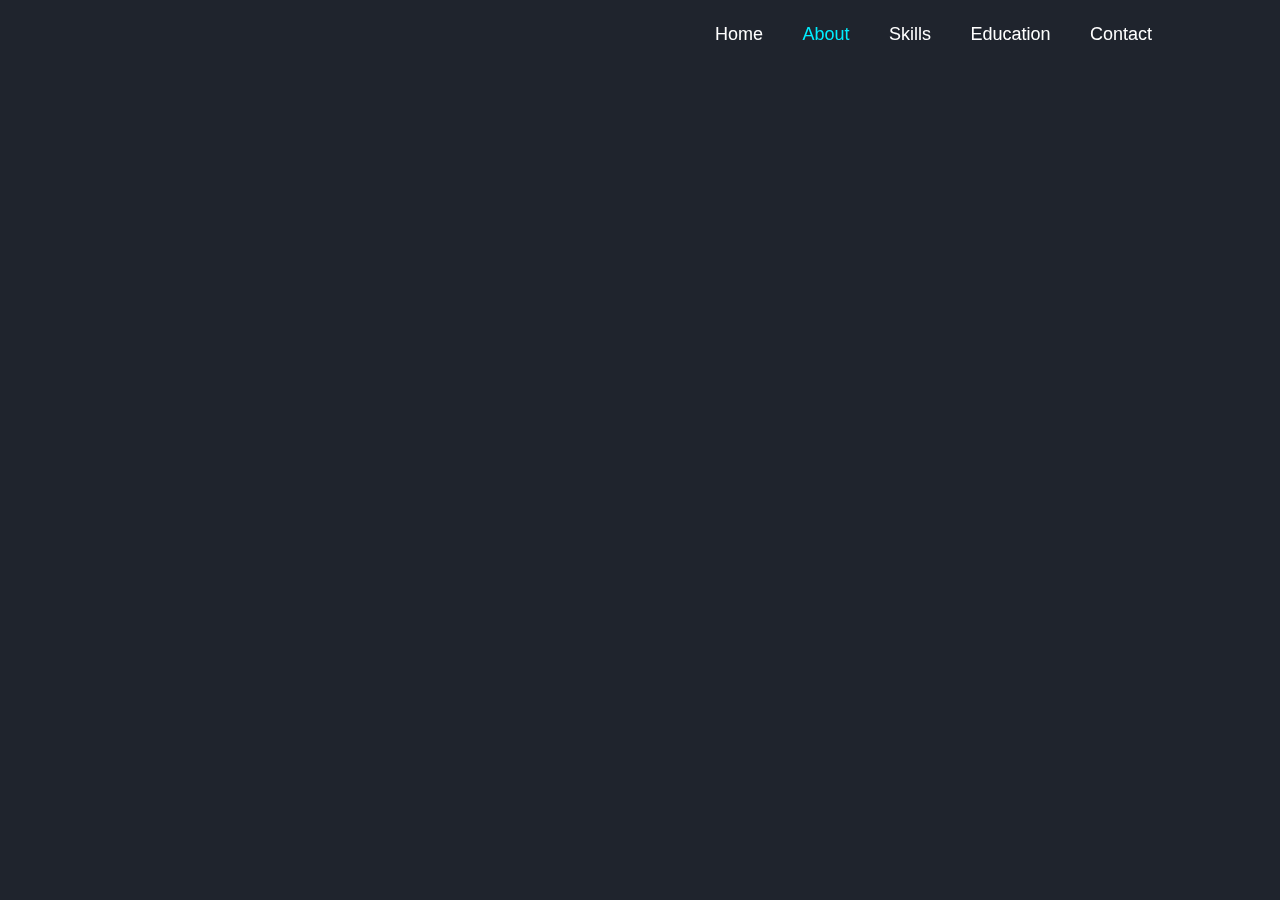
<file: About.html>
<!DOCTYPE html>
<html lang="en">
<head>
    <meta charset="UTF-8">
    <meta name="viewport" content="width=device-width, initial-scale=1.0">
    <title>Document</title>
    <link rel="stylesheet" href="About.css">
</head>
<body>
    <header class="header">
        <a href="#" class="logo">portfolios.</a>
        <nav class="navbar">
            <a href="index.html"  style="--i:1;">Home</a>
            <a href="About.html"  class="active"style="--i:2;">About</a>
            <a href="skills.html" style="--i:3;">Skills</a>
            <a href="Education.html" style="--i:4;">Education</a>
            <a href="contact.html" style="--i:5;">Contact</a>
        </nav>
    </header>
    <section class="home">
        <div class="home-content">
            <h3>Hello,It's Me</h3>
            <H1>R.Sushma</H1>
            <h3 class="para"> 👩‍💻 As an aspiring web developer and current undergraduate, I'm passionate about crafting captivating web interfaces using HTML, CSS, and JavaScript. 🎨 These languages allow me to design user-friendly websites that leave a lasting impression.
😊 Team Player: I thrive in collaborative environments and am eager to contribute to exciting projects. 🤝 With a positive attitude and strong work ethic, 
                
                📈 Growth Mindset: I'm committed to continuous learning and growth, always seeking opportunities to expand my skills and stay updated with the latest trends in web development.<h3>
            </div>
                <div class="home-img">
                    <img src="WhatsApp Image 2024-05-18 at 11.30.35_684c88d0.jpg" alt="">
                </div>
    </section>
</body>
</html>
</file>
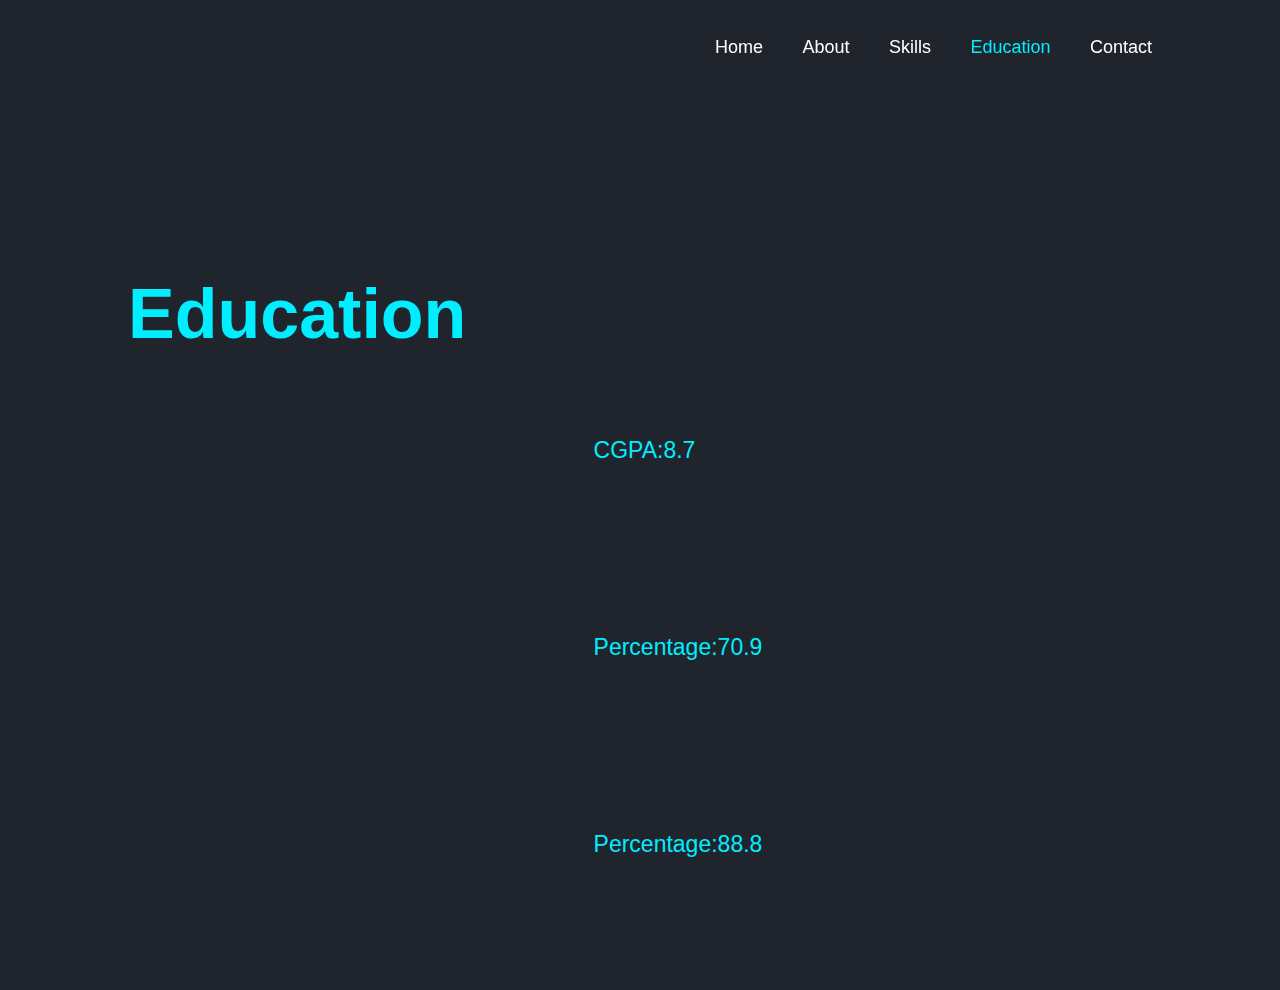
<file: Education.html>
<!DOCTYPE html>
<html lang="en">
<head>
    <meta charset="UTF-8">
    <meta name="viewport" content="width=device-width, initial-scale=1.0">
    <title>Document</title>
    <link rel="stylesheet" href="Education.css">
</head>
<body>
    <header class="header">
        <a href="#" class="logo">portfolios.</a>
        <nav class="navbar">
            <a href="index.html"  style="--i:1;">Home</a>
            <a href="About.html"  style="--i:2;">About</a>
            <a href="skills.html"  style="--i:3;">Skills</a>
            <a href="Education.html" class="active"style="--i:4;">Education</a>
            <a href="contact.html" style="--i:5;">Contact</a>
        </nav>
    </header>
    <section class="home">
                <div class="home-img">
                    <h1 style="color: #0ef ; font-size: 70px; margin-bottom: 100px; ">Education</h1>
                    <img src="images.jpeg">
                </div>
                <div class="home-content">
                    <H1>🚀BACHELOR'S OF ENGINEERING</H1>
                    <h3>Arunachala college of Engineering for
                        womens</h3>
                        <h3>Duration:07/2020 - 06/2024</h3>
                        <p style="color: #0ef ; font-size: 23px;">CGPA:8.7<p>
                        <H1>🚀Senior Secondary (XII), Computer Science</H1>
                    <h3>LMS Girls Higher Secondary School</h3>
                        <h3>Duration:06/2019 - 04/2020,</h3>
                        <p style="color: #0ef; font-size: 23px;">Percentage:70.9</p>
                        
                        <H1>🚀 Secondary (XI)</H1>
                    <h3>LMS Girls Higher Secondary School</h3>
                        <h3>Duration:06/2017 - 04/2018,</h3>
                        <p style="color: #0ef; font-size: 23px;">Percentage:88.8</p>
                        
                    </div>
    </section>
        
</body>
</html>
</file>
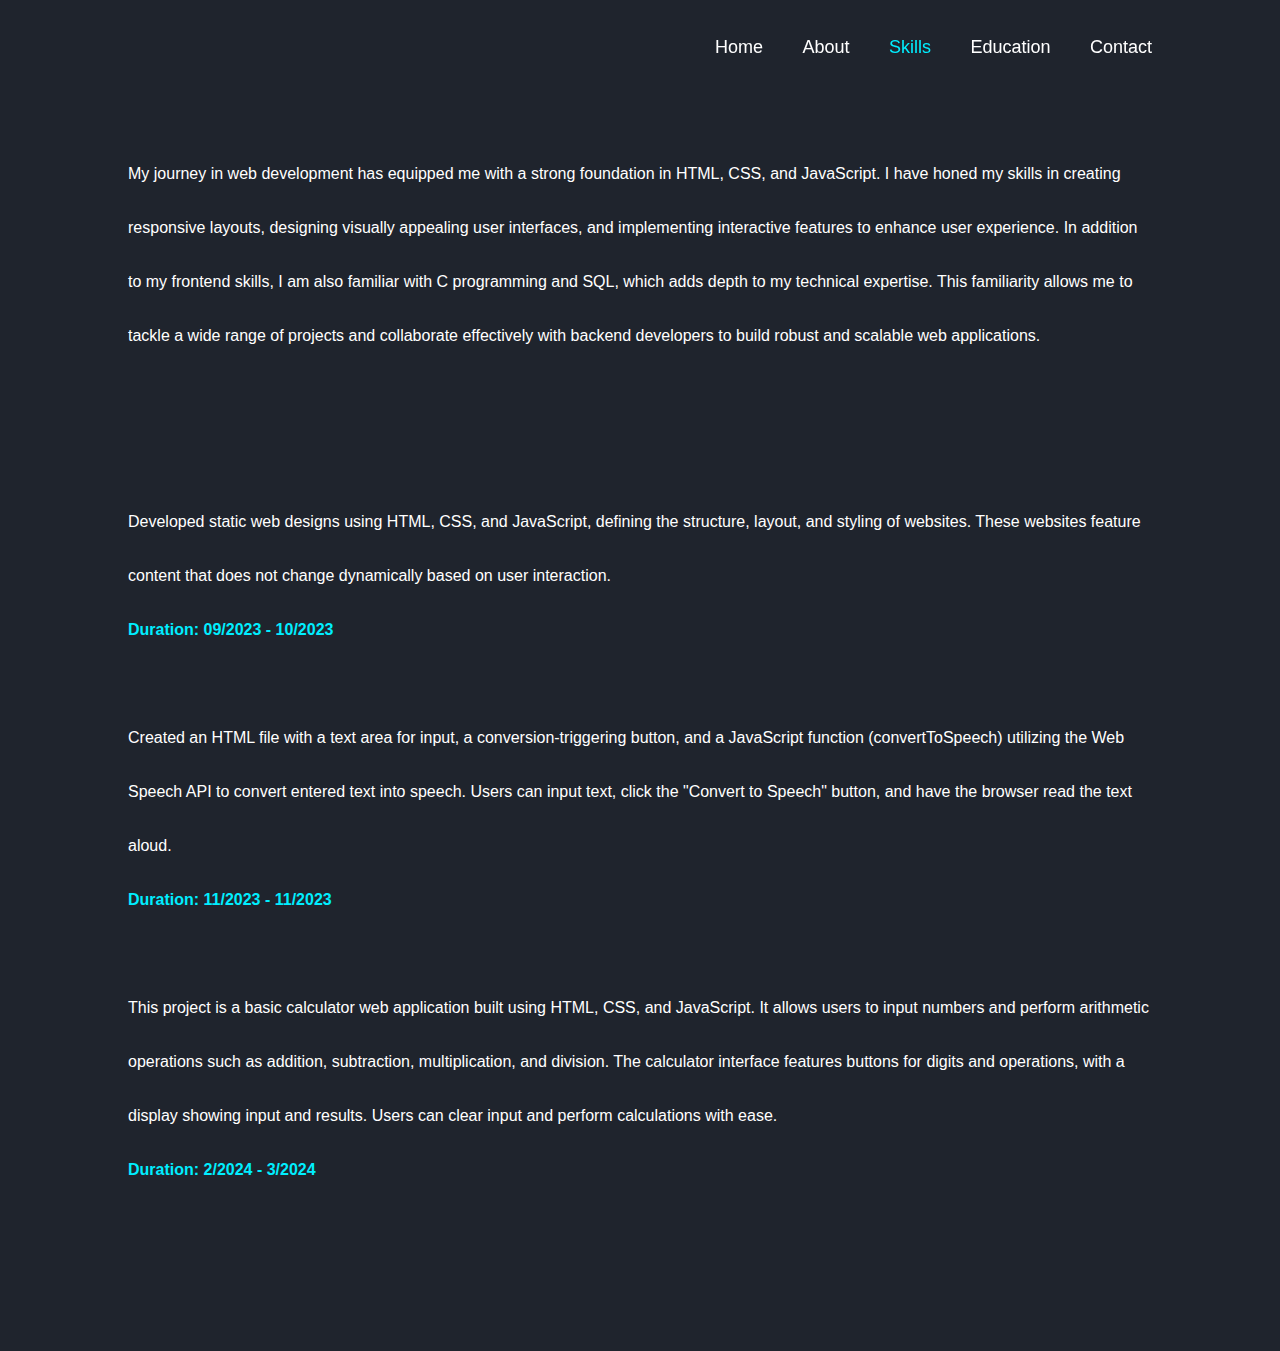
<file: skills.html>
<!DOCTYPE html>
<html lang="en">
<head>
    <meta charset="UTF-8">
    <meta name="viewport" content="width=device-width, initial-scale=1.0">
    <title>Document</title>
    <link rel="stylesheet" href="skill.css">
    <link href='https://unpkg.com/boxicons@2.1.4/css/boxicons.min.css' rel='stylesheet'>
</head>
<body>
    <header class="header">
        <a href="#" class="logo">portfolios.</a>
        <nav class="navbar">
            <a href="index.html"  style="--i:1;">Home</a>
            <a href="About.html"  style="--i:2;">About</a>
            <a href="skills.html" class="active" style="--i:3;">Skills</a>
            <a href="Education.html" style="--i:4;">Education</a>
            <a href="contact.html" style="--i:5;">Contact</a>
        </nav>
    </header>
    <section class="home">
        <div class="home-content">
            <h3>🚀 Skills and Expertise:(C, HTML, CSS, JavaScript, SQL)</h3>
            <p>My journey in web development has equipped me with a strong foundation in HTML, CSS, and JavaScript. I have honed my
                skills in creating responsive layouts, designing visually appealing user interfaces, and implementing interactive
                features to enhance user experience.
            
                In addition to my frontend skills, I am also familiar with C programming and SQL, which adds depth to my technical
                expertise. This familiarity allows me to tackle a wide range of projects and collaborate effectively with backend
                developers to build robust and scalable web applications.</p>
               <center><h1 >👩‍💻PROJECTS👩‍💻</h1></center> 
            <h3>🚀Static Web pages</h3>
            <p>Developed static web designs using HTML, CSS, and JavaScript, defining the structure, layout, and styling of
                websites. These websites feature content that does not change dynamically based on user interaction.</p>
                <h4 style="color:#0ef;">Duration: 09/2023 - 10/2023</h4>
                <h3>🚀Text to Speech Converter</h3>
            <p>Created an HTML file with a text area for input, a conversion-triggering button, and a JavaScript function (convertToSpeech) utilizing the Web Speech API to convert entered text into speech.
                Users can input text, click the "Convert to Speech" button, and have the browser read the text aloud.</p>
                <h4 style="color:#0ef;">Duration: 11/2023 - 11/2023</h4>
                <h3>🚀Calculator</h3>
            <p>This project is a basic calculator web application built using HTML, CSS, and JavaScript. It allows users to input numbers and perform arithmetic operations such as addition, subtraction, multiplication, and division. The calculator interface features buttons for digits and operations, with a display showing input and results. Users can clear input and perform calculations with ease.</p>
                <h4 style="color:#0ef;">Duration: 2/2024 - 3/2024</h4>
                
            </div>
            <div class="social-media">
                <a href="#"><i class='bx bxl-facebook' style="--i:6;"></i></a>
                <a href="#"><i class='bx bxl-instagram' style="--i:7;"></i></a>
                <a href="https://github.com/SUSHMARAJENDRAN"><i class='bx bxl-github' style="--i:8;"></i></a>
                <a href="https://www.linkedin.com/in/sushma-r-975592272/"><i class='bx bxl-linkedin' style="--i:9;"></i></a>
            </div><br>
            
    </section>
</body>
</html>
</file>
<file: About.css>
*{
    margin: 0;
    padding: 0;
   font-family:'Segoe UI', Tahoma, Geneva, Verdana, sans-serif;
    box-sizing: border-box;
}
body{
    background: #1f242d;
    color:#fff;
}
header{
    position:fixed;
    top: 0;
    left: 0;
    width: 100%;
    padding: 20px 10%;
    background: transparent;
    justify-content: space-between;
    display: flex;
    align-items: center;
    z-index: 100;
}
.logo{
    font-size: 25px;
    cursor: default;
    font-weight: 600;
    color: #fff;
    text-decoration: none;
    opacity: 0;
    animation: slideRight 1s ease forwards; 

}
.navbar a{
    display: inline-block;
    font-size: 18px;
    font-weight: 500;
    color: #fff;
    text-decoration: none;
    margin-left: 35px;
    animation: slideTop 1s ease forwards;
    animation-delay: calc(.2s *var(--i));
}
.navbar a:hover,
.navbar a.active{
    color: #0ef;
}
.home{
    position: relative;
    width: 100%;
    height: 100vh;
    display: flex;
    justify-content: space-between;
    align-items: center;
    padding:70px 10% 0 ;
}
.home-content{
    max-width: 600px;
    
}
.home-content h3{
    font-size:25px;
    font-size: 700;
    opacity: 0;
    animation: slideBottom 1s ease forwards; 
    animation-delay: .7s;
}
.home-content h3:nth-of-type(2){
    margin-bottom: 30px;
    animation: slideTop 1s ease forwards; 
    animation-delay: .7s;
    font-weight: lighter;
    font-size:23px;
}
.home-content h3 span{
    color:#0ef;
}
.home-content h1{
    font-size: 56px;
    font-weight: 700;
    margin: -3px 0 ;
    opacity: 0;
    animation: slideRight 1s ease forwards; 
    animation-delay: 1s;
    color: #0ef;
    margin-bottom: 12px;
}
.home content p{
    font-size:56px;
    font-weight: 700;
    opacity: 0;
    animation: slideLeft 1s ease forwards; 
    animation-delay: 1s;
}
.home-img img{
    max-width:250px;
    margin-right: -20px;
    opacity: 0;
    animation: ZoomIn 1s ease forwards ,floatImage 4s ease-in-out infinite; 
    animation-delay:2s,3s;
    border-radius:350px;

}

@keyframes slideRight {
    0%{
        transform: translateX(-100px);
        opacity: 0;
    }
    100%{
        transform: translateX(0px);
        opacity: 1;
    }
    
}
@keyframes slideLeft {
    0%{
        transform: translateX(100px);
        opacity: 0;
    }
    100%{
        transform: translateX(0px);
        opacity: 1;
    }
    
}
@keyframes slideTop {
    0%{
        transform: translateY(100px);
        opacity: 0;
    }
    100%{
        transform: translateY(0px);
        opacity: 1;
    }
    
}
@keyframes slideBottom {
    0%{
        transform: translateY(-100px);
        opacity: 0;
    }
    100%{
        transform: translateY(0px);
        opacity: 1;
    }
    
}
@keyframes ZoomIn {
    0%{
        transform: scale(0);
        opacity: 0;
    }
    100%{
        transform:scale(1);
        opacity: 1;
    }
    
}
@keyframes floatImage {
    0%{
        transform: translateY(0)
    }
    50%{
        transform: translateY(-24px)
    }
    100%{
        transform: translateY(0)
    }
}
</file>
<file: Education.css>
*{
    margin: 0;
    padding: 0;
   font-family:'Segoe UI', Tahoma, Geneva, Verdana, sans-serif;
    box-sizing: border-box;
}
body{
    background: #1f242d;
    color:#fff;
    line-height: 54px;
}
header{
    position:fixed;
    top: 0;
    left: 0;
    width: 100%;
    padding: 20px 10%;
    background: transparent;
    justify-content: space-between;
    display: flex;
    align-items: center;
    z-index: 100;
}
.logo{
    font-size: 25px;
    cursor: default;
    font-weight: 600;
    color: #fff;
    text-decoration: none;
    opacity: 0;
    animation: slideRight 1s ease forwards; 

}
.navbar a{
    display: inline-block;
    font-size: 18px;
    font-weight: 500;
    color: #fff;
    text-decoration: none;
    margin-left: 35px;
    animation: slideTop 1s ease forwards;
    animation-delay: calc(.2s *var(--i));
}
.navbar a:hover,
.navbar a.active{
    color: #0ef;
}
.home{
    position: relative;
    width: 100%;
    height: 100vh;
    display: flex;
    justify-content: space-between;
    align-items: center;
    padding:70px 10% 0 ;
    margin-top: 90px;
}
.home-content{
    max-width: 600px;
    
}
.home-content h3{
    font-size:25px;
    font-size: 700;
    opacity: 0;
    animation: slideBottom 1s ease forwards; 
    animation-delay: .7s;
    line-height:40px;
}
.home-content h3:nth-of-type(2){
    animation: slideTop 1s ease forwards; 
    animation-delay: .7s;
}
.home-content h3 span{
    color:#0ef;
}
.home-content h1{
    font-size:25px;
    font-weight: 700;
    margin: -3px 0 ;
    opacity: 0;
    animation: slideRight 1s ease forwards; 
    animation-delay: 1s;
    color: #0ef;
    margin-bottom: 12px;
}
.home content p{
    font-size:56px;
    font-weight: 700;
    opacity: 0;
    animation: slideLeft 1s ease forwards; 
    animation-delay: 1s;
}
.home-img img{
    max-width:300px;
    margin-right: -20px;
    opacity: 0;
    animation: ZoomIn 1s ease forwards ,floatImage 4s ease-in-out infinite; 
    animation-delay:2s,3s;
    border-radius:10px;
    height: 200px;
    margin-bottom: 200px;
}

@keyframes slideRight {
    0%{
        transform: translateX(-100px);
        opacity: 0;
    }
    100%{
        transform: translateX(0px);
        opacity: 1;
    }
    
}
@keyframes slideLeft {
    0%{
        transform: translateX(100px);
        opacity: 0;
    }
    100%{
        transform: translateX(0px);
        opacity: 1;
    }
    
}
@keyframes slideTop {
    0%{
        transform: translateY(100px);
        opacity: 0;
    }
    100%{
        transform: translateY(0px);
        opacity: 1;
    }
    
}
@keyframes slideBottom {
    0%{
        transform: translateY(-100px);
        opacity: 0;
    }
    100%{
        transform: translateY(0px);
        opacity: 1;
    }
    
}
@keyframes ZoomIn {
    0%{
        transform: scale(0);
        opacity: 0;
    }
    100%{
        transform:scale(1);
        opacity: 1;
    }
    
}
@keyframes floatImage {
    0%{
        transform: translateY(0)
    }
    50%{
        transform: translateY(-24px)
    }
    100%{
        transform: translateY(0)
    }
}
</file>
<file: skill.css>
*{
    margin: 0;
    padding: 0;
   font-family:'Segoe UI', Tahoma, Geneva, Verdana, sans-serif;
    box-sizing: border-box;
}
body{
    background: #1f242d;
    color:#fff;
    line-height:54px;
}
header{
    position:fixed;
    top: 0;
    left: 0;
    width: 100%;
    padding: 20px 10%;
    background: transparent;
    justify-content: space-between;
    display: flex;
    align-items: center;
    z-index: 100;
}
.logo{
    font-size: 25px;
    cursor: default;
    font-weight: 600;
    color: #fff;
    text-decoration: none;
    opacity: 0;
    animation: slideRight 1s ease forwards; 

}
.navbar a{
    display: inline-block;
    font-size: 18px;
    font-weight: 500;
    color: #fff;
    text-decoration: none;
    margin-left: 35px;
    animation: slideTop 1s ease forwards;
    animation-delay: calc(.2s *var(--i));
}
.navbar a:hover,
.navbar a.active{
    color: #0ef;
}
.home{
    width: 100%;
    height: 100vh;
    padding:70px 10% 0 ;
    margin-top:23px;
}
.home-content h3{
    font-size: 32px;
    font-size: 700;
    opacity: 0;
    animation: slideBottom 1s ease forwards; 
    animation-delay: .7s;
    color: #0ef;
}
.home-content h3:nth-of-type(2){
    animation: slideTop 1s ease forwards; 
    animation-delay: .7s;
}
.home-content h3 span{
    color:#0ef;
}
.home-content h1{
    font-size: 56px;
    font-weight: 700;
    margin: -3px 0 ;
    opacity: 0;
    animation: slideRight 1s ease forwards; 
    animation-delay: 1s;
    color: #0ef;
    margin: 12px 12px;
    justify-content: center;
    align-items: center;
}
.home content p{
    font-size: 16px;
    opacity: 0;
    animation: slideLeft 1s ease forwards; 
    animation-delay: 1s;
}
.home-img img{
    max-width:250px;
    margin-right: -20px;
    opacity: 0;
    animation: ZoomIn 1s ease forwards ,floatImage 4s ease-in-out infinite; 
    animation-delay:2s,3s;
    border-radius:100px;

}
.social-media a{
    display: inline-flex;
    justify-content: center;
    align-items: center;
    width: 40px;
    height: 40px;
    background: transparent;
    border: 2px solid #0ef;
    border-radius:50% ;
    font-size: 20px;
    color: #0ef;
    text-decoration: none;
    margin: 30px 15px 30px 0;
    transition: .5s ease;
    opacity: 0;
    animation: slideLeft 1s ease forwards; 
    animation-delay:calc(.2s* var(--i));
}
.social-media a:hover{
    background-color: #0ef;
    color: #1f242d;
    box-shadow: 0 0 20px #0ef;
}

@keyframes slideRight {
    0%{
        transform: translateX(-100px);
        opacity: 0;
    }
    100%{
        transform: translateX(0px);
        opacity: 1;
    }
    
}
@keyframes slideLeft {
    0%{
        transform: translateX(100px);
        opacity: 0;
    }
    100%{
        transform: translateX(0px);
        opacity: 1;
    }
    
}
@keyframes slideTop {
    0%{
        transform: translateY(100px);
        opacity: 0;
    }
    100%{
        transform: translateY(0px);
        opacity: 1;
    }
    
}
@keyframes slideBottom {
    0%{
        transform: translateY(-100px);
        opacity: 0;
    }
    100%{
        transform: translateY(0px);
        opacity: 1;
    }
    
}
@keyframes ZoomIn {
    0%{
        transform: scale(0);
        opacity: 0;
    }
    100%{
        transform:scale(1);
        opacity: 1;
    }
    
}
@keyframes floatImage {
    0%{
        transform: translateY(0)
    }
    50%{
        transform: translateY(-24px)
    }
    100%{
        transform: translateY(0)
    }
}
</file>
